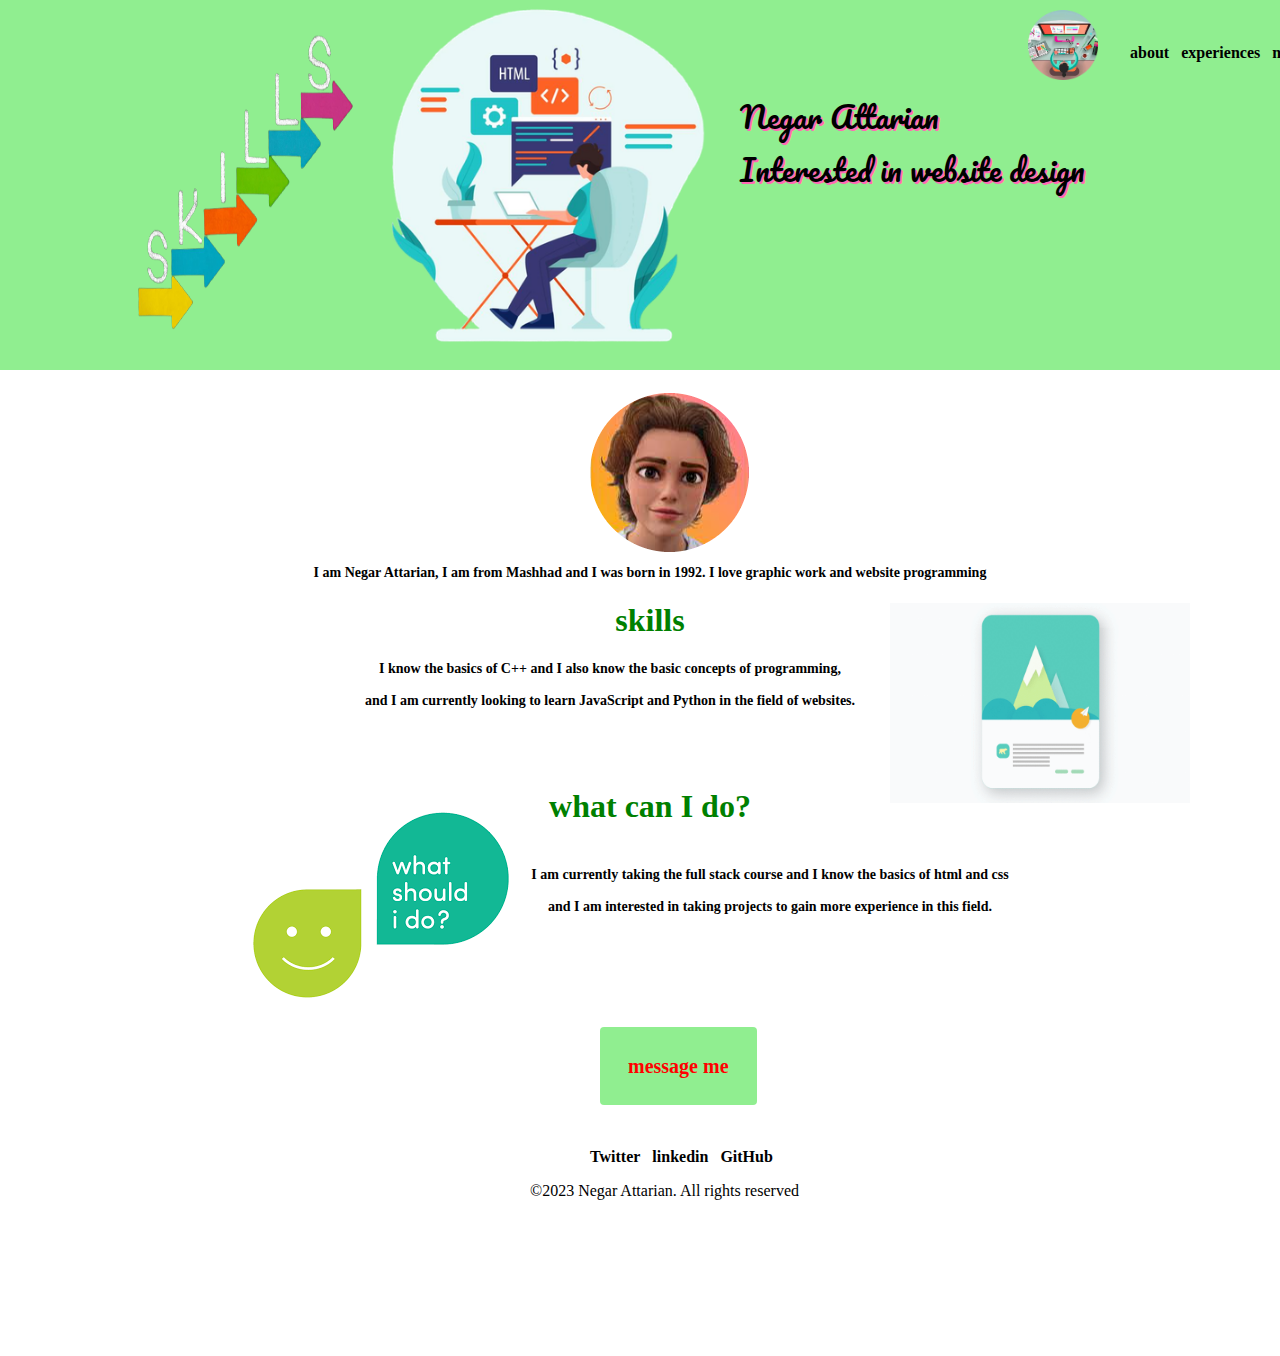
<file: index.html>
<!DOCTYPE html>
<html lang="en" dir="ltr">
  <head>
    <meta charset="utf-8">
    <meta name="description" content="cv">
    <meta name="keywords" content="experiences,website">
    <meta name="author" content="Negar Attarian">
    <meta name="viewport" content="width=device-width, initial-scale=1.0">
    <title>my cv</title>
    <link rel="icon" href="image/cv.ico">
    <link rel="preconnect" href="https://fonts.googleapis.com">
<link rel="preconnect" href="https://fonts.gstatic.com" crossorigin>
<link href="https://fonts.googleapis.com/css2?family=Pacifico&display=swap" rel="stylesheet">


  </head>
    <link rel="stylesheet" href="css/style.css">
  <body>
    <div class="top">
<img  class="imagetop1"src="image/computer.png" width="450px" height="450px" alt="computer-pic">
<img  class="imagetop2" src="image/skills.png" width="300px" height="300px" alt="skills-pic">
<img  class="imagetopcircle"src="image/circlecut.png" alt="circle-cut"  width="70px" height="70px">
<p class="ptop" width="600px" height="400px">Negar Attarian <br>
Interested in website design </p>
<nav >
<a href="#">about</a>&nbsp&nbsp
<a href="#">experiences</a>&nbsp&nbsp
  <a href="#">note</a>
</nav>

    </div>
    <br>
    <div class="middle">
      <img  class="imagemiddle1"src="image/girl.png" alt="girl-pic">
      <p class="pmid1">
         I am Negar Attarian, I am from Mashhad and I was born in 1992. I love graphic work and website programming
       </p>
          <h1>skills</h1>
          <p class="pmid2" >I know the basics of C++ and I also know the basic concepts of programming,<br><br>
            and I am currently looking to learn JavaScript and Python in the field of websites.</p>
          <img src="image/web.gif"  class="imagemiddle2"width="300px" height="200px" alt="web-pic">
          <h1 style="position:relative;bottom:160px;">what can I do?</h1>
          <p class="pmid3">I am currently taking the full stack course and I know the basics of html and css <br><br> and I am interested in taking projects to gain more experience in this field.</p>
          <img  class="imagemiddle3"src="image/emoji.png" alt="">
          <br>
          <a href="contact.html" class="a1">message me</a>
    </div>
      <nav >
      <a href="#" class="navbottom">Twitter</a>&nbsp&nbsp
      <a href="#" class="navbottom">linkedin</a>&nbsp&nbsp
        <a href="#" class="navbottom">GitHub</a>
      </nav>
      <p class="pbottom">©2023 Negar Attarian. All rights reserved</p>

  </body>
</html>
</file>
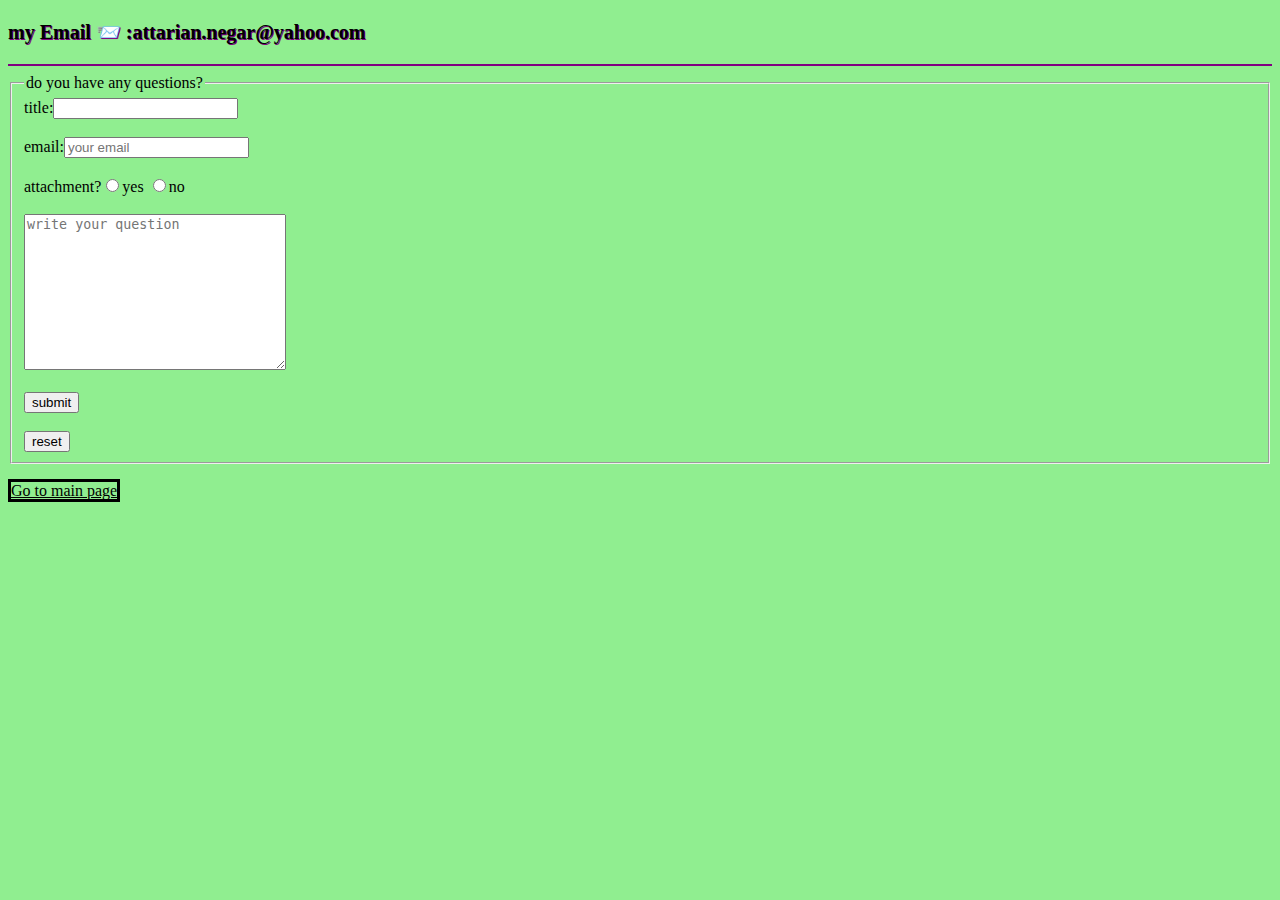
<file: contact.html>
<!DOCTYPE html>
<html lang="en" dir="ltr">

<head>
  <meta charset="utf-8">
  <title>contact me</title>
</head>

<body style="background-color:#90EE90;">
  <strong>
    <p  style="  text-shadow: 1px 1px purple;font-size:20px;">my Email
      &#128232; :attarian.negar@yahoo.com</p>
  </strong>
  <hr color="purple">
  <form class="" action="index.html" method="post">
    <fieldset>
      <legend>do you have any questions?</legend>
      title:<input type="text" name="" value=""><br><br>
      email:<input type="email" placeholder="your email" name="" value=""><br><br>
      attachment?<input type="radio" name="s1" value="">yes
      <input type="radio" name="s1" value="">no
      <br><br>
      <textarea name="name" rows="10" cols="30" placeholder="write your question"></textarea><br><br>
      <input type="submit" name="" value="submit"><br><br>
      <input type="reset" name="" value="reset">
    </fieldset>

  </form>
  <br>
<a href="index.html" style="border:solid;color:black;">Go to main page</a>
</body>

</html>
</file>
<file: css/style.css>
body{
  margin:0;
  width: 1300px;

}
.top{
  background-color: #90EE90;
  width: 5600px;
  height: 370px;


}
.imagetop1{
  position: relative;
  left:320px;
bottom:45px;
}
.imagetop2{
  position: relative;
right:360px;
bottom:120px;
}
.imagetopcircle{
  position: relative;
left:270px;
bottom:370px;
}
.imagemiddle1{
  position: relative;
  left:590px;
top:5px;
}
.imagemiddle2{
  position: relative;
  left:890px;
bottom:120px;
}
.imagemiddle3{
  position: relative;
left:250px;
bottom:260px;
}
.ptop{
 text-shadow: 2px 2px hotpink;
  position: relative;
  font-family: 'Pacifico', cursive;
  font-size:30px;
  position:absolute;
  top:60px;
  left:740px;


}
.pmid1{
  text-align: center;
  font-weight: bold;
  font-size: 14px;
}
.pmid2{
  text-align: center;
  font-weight: bold;
  font-size: 14px;
  position: relative;
right:40px;
}
.pmid3{
  text-align: center;
  font-weight: bold;
  font-size: 14px;
  position: relative;
  bottom:140px;
left:120px;
}
a{
  color:black;
  text-decoration: none;
  font-weight: bold;
  position: relative;
left:1130px;
bottom:410px;
}
h1{
  color: green;
    text-align: center;

}
.a1{
  color:black;
  text-decoration: none;
  background-color: #90EE90;
  border-radius: 4px;
    text-align: center;
  bottom:210px;
    left:600px;
    padding: 28px;
    font-size: 20px;

}
.a1:link {
  color: red;
}

.a1:visited {
  color: black;
}
.a1:hover {
  color: hotpink;
}
.navbottom{
  position: relative;
bottom:140px;
  left:590px;
}
.pbottom{
  position: relative;
bottom:140px;
  left:530px;
}
</file>
